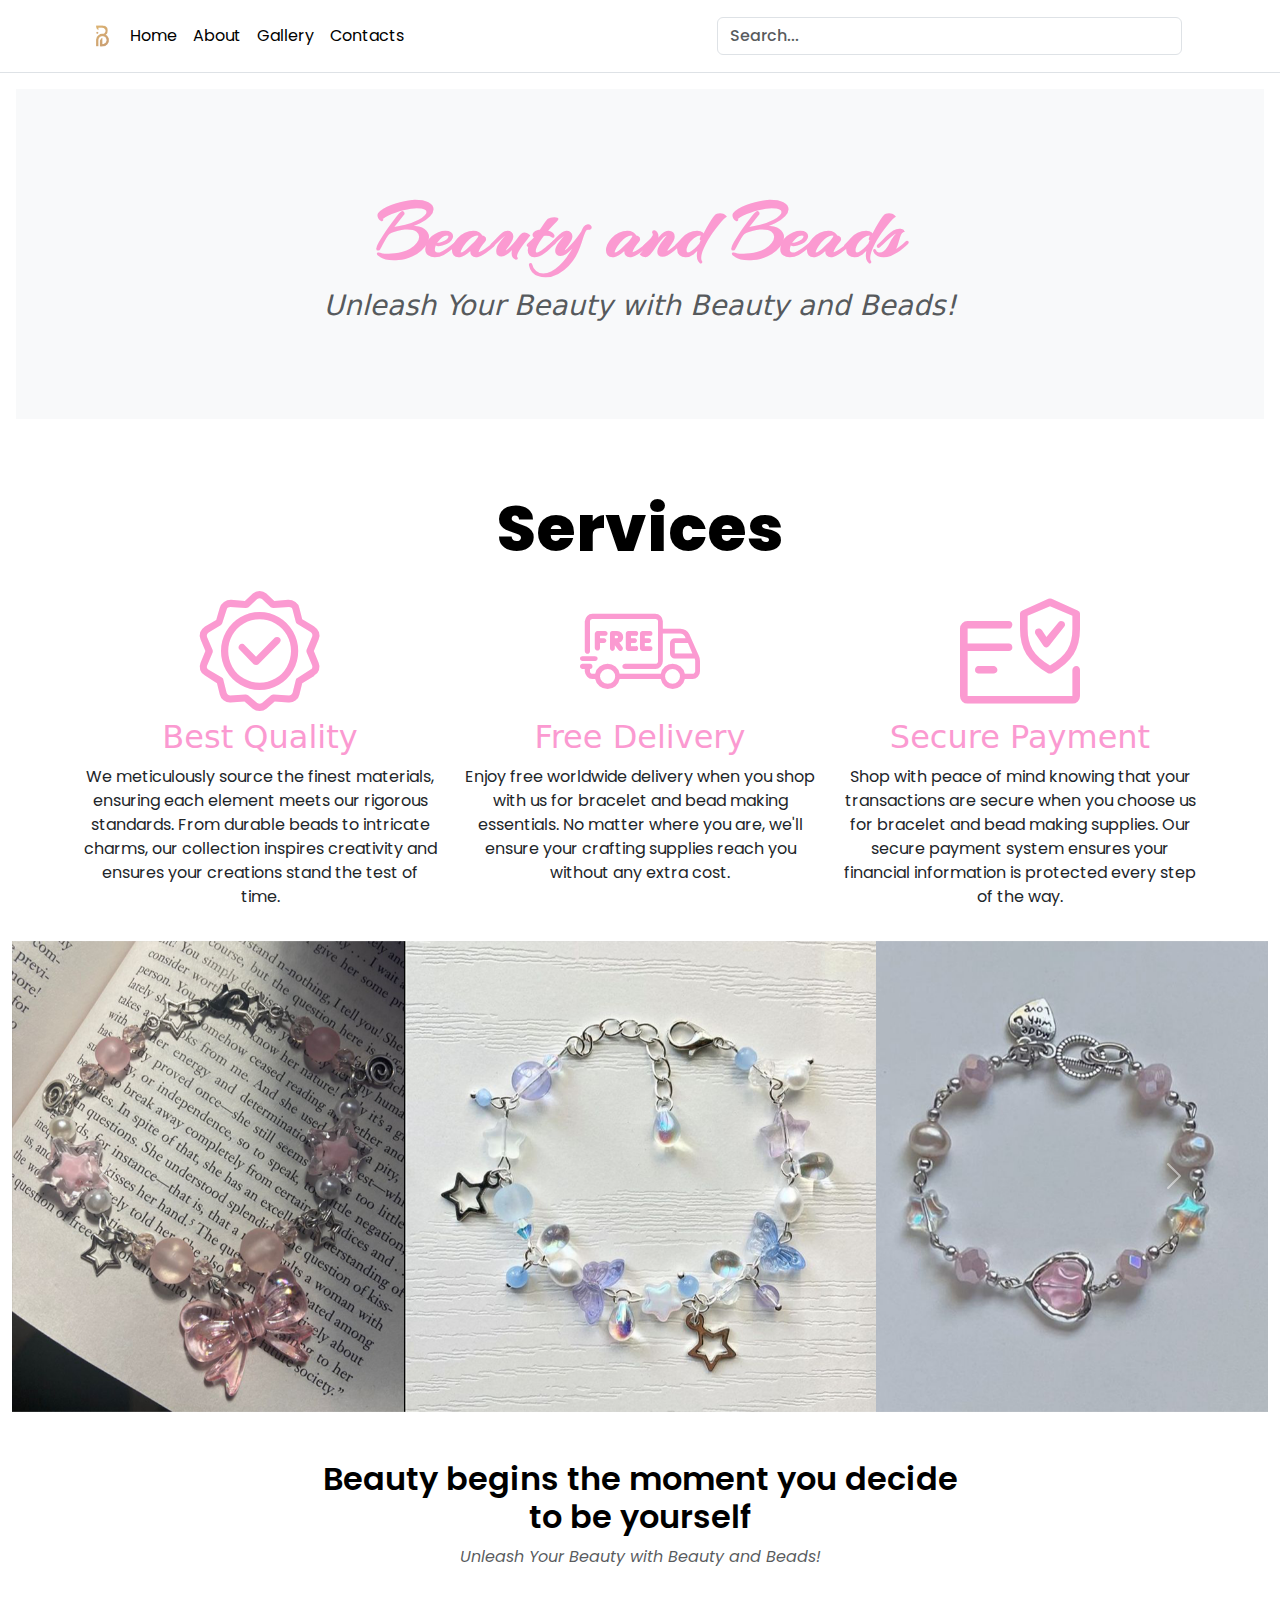
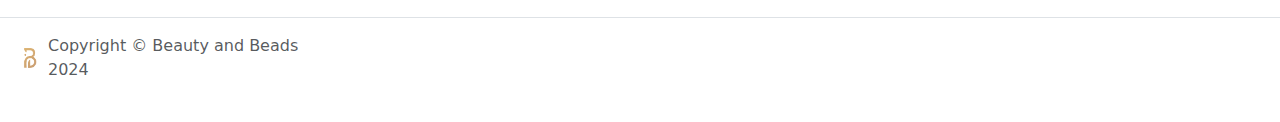
<file: Project ETS/index.html>
<!DOCTYPE html>
<html lang="en">

<head>
  <meta charset="UTF-8">
  <title>Beauty and Beads</title>
  <link rel="icon" type="image/x-icon" href="./images/brand-icon-transparent.png" />
  <link href="https://cdn.jsdelivr.net/npm/bootstrap@5.3.3/dist/css/bootstrap.min.css" rel="stylesheet" integrity="sha384-QWTKZyjpPEjISv5WaRU9OFeRpok6YctnYmDr5pNlyT2bRjXh0JMhjY6hW+ALEwIH" crossorigin="anonymous">

  <link rel="preconnect" href="https://fonts.googleapis.com">
  <link rel="preconnect" href="https://fonts.gstatic.com" crossorigin>
  <link href="https://fonts.googleapis.com/css2?family=Arizonia&family=Berkshire+Swash&family=Caveat:wght@400..700&family=Libre+Baskerville:ital,wght@0,400;0,700;1,400&family=Poppins:ital,wght@0,100;0,200;0,300;0,400;0,500;0,600;0,700;0,800;0,900;1,100;1,200;1,300;1,400;1,500;1,600;1,700;1,800;1,900&display=swap" rel="stylesheet">
  
  <link rel="preconnect" href="https://fonts.googleapis.com">
  <link rel="preconnect" href="https://fonts.gstatic.com" crossorigin>
  <link href="https://fonts.googleapis.com/css2?family=Arizonia&family=Berkshire+Swash&family=Caveat:wght@400..700&family=Libre+Baskerville:ital,wght@0,400;0,700;1,400&family=Poppins:ital,wght@0,100;0,200;0,300;0,400;0,500;0,600;0,700;0,800;0,900;1,100;1,200;1,300;1,400;1,500;1,600;1,700;1,800;1,900&display=swap" rel="stylesheet">

  <link rel="preconnect" href="https://fonts.googleapis.com">
  <link rel="preconnect" href="https://fonts.gstatic.com" crossorigin>
  <link href="https://fonts.googleapis.com/css2?family=Arizonia&family=Berkshire+Swash&family=Caveat:wght@400..700&family=Libre+Baskerville:ital,wght@0,400;0,700;1,400&family=Poppins:ital,wght@0,100;0,200;0,300;0,400;0,500;0,600;0,700;0,800;0,900;1,100;1,200;1,300;1,400;1,500;1,600;1,700;1,800;1,900&family=Sacramento&display=swap" rel="stylesheet">

  <link rel="stylesheet" type="text/css" href="./images/Icon/flaticon_mycollection.css">

  <link rel="stylesheet" href="./style.css">
</head>

<header class="p-3 mb-3 border-bottom">
    <div class="container">
      <div class="d-flex flex-wrap align-items-center justify-content-center justify-content-lg-start">
        <a href="/" class="d-flex align-items-center mb-2 mb-lg-0 link-body-emphasis text-decoration-none">
        </a><img src="./images/brand-icon.jpg" height="40">

        <ul class="nav col-12 col-lg-auto me-lg-auto mb-2 justify-content-center mb-md-0">
          <li><a href="./index.html" class="nav-link px-2 link-body-emphasis">Home</a></li>
          <li><a href="./reference/about.html" class="nav-link px-2 link-body-emphasis">About</a></li>
          <li><a href="./reference/gallery.html" class="nav-link px-2 link-body-emphasis">Gallery</a></li>
          <li><a href="./reference/contact.html" class="nav-link px-2 link-body-emphasis">Contacts</a></li>
        </ul>

        <form class="col-12 col-lg-5 mb-3 mb-lg-0 me-lg-3 justify-content-end" role="search">
          <input type="search" class="form-control" placeholder="Search..." aria-label="Search">
        </form>
        </div>
      </div>
    </div>
  </header>

  <div class="position-relative overflow-hidden p-3 p-md-5 m-md-3 text-center bg-body-tertiary">
    <div class="col-md-7 p-lg-6 mx-auto my-5">
      <h1 class="display-1 fw-bold">Beauty and Beads</h1>
      <h3 class="fw-normal text-muted mb-3">Unleash Your Beauty with Beauty and Beads!</h3>
    </div>
    <div class="product-device shadow-sm d-none d-md-block"></div>
    <div class="product-device product-device-2 shadow-sm d-none d-md-block"></div>
  </div>

  <div class="container">
    <div class="text-center">
      <h2 class="display-3 my-4 pt-5 about">Services</h2>
    </div>
    <div class="row g-4 pb-3 row-cols-1 row-cols-lg-3">
      <div class="col d-flex align-items-start">
        <div class="text-center">
          <span class="fa-stack fa-4x">
            <i class="flaticon-quality"></i>
          </span>
          <h3 class="fs-2 text-body-emphasis">Best Quality</h3>
          <p>We meticulously source the finest materials, ensuring each element meets our rigorous standards. From durable beads to intricate charms, our collection inspires creativity and ensures your creations stand the test of time.</p>
        </div>
      </div>
      <div class="col d-flex align-items-start">
        <div class="text-center">
          <span class="fa-stack fa-4x">
            <i class="flaticon-free-delivery"></i>
          </span>
          <h3 class="fs-2 text-body-emphasis">Free Delivery</h3>
          <p>Enjoy free worldwide delivery when you shop with us for bracelet and bead making essentials. No matter where you are, we'll ensure your crafting supplies reach you without any extra cost.</p>
        </div>
      </div>
      <div class="col d-flex align-items-start">
        <div class="text-center">
          <span class="fa-stack fa-4x">
            <i class="flaticon-credit-card"></i>
          </span>
          <h3 class="fs-2 text-body-emphasis">Secure Payment</h3>
          <p>Shop with peace of mind knowing that your transactions are secure when you choose us for bracelet and bead making supplies. Our secure payment system ensures your financial information is protected every step of the way.</p>
        </div>
      </div>
    </div>
  </div>

  <div class="container-fluid" >
    <div id="carouselExampleAutoplaying" class="carousel slide" data-bs-ride="carousel">
      <div class="carousel-inner">
        <div class="carousel-item active">
          <img src="./images/Beads/carrousel/photo-1.png" class="d-block w-100" alt="colorful bracelet with white background">
        </div>
        <div class="carousel-item">
          <img src="./images/Beads/carrousel/photo-2.png" class="d-block w-100" alt="gold bracelet with black background">
        </div>
        <div class="carousel-item">
          <img src="./images/Beads/carrousel/photo-3.png" class="d-block w-100" alt="white bracelet with white background">
        </div>
      </div>
      <button class="carousel-control-prev" type="button" data-bs-target="#carouselExampleAutoplaying" data-bs-slide="prev">
        <span class="carousel-control-prev-icon" aria-hidden="true"></span>
        <span class="visually-hidden">Previous</span>
      </button>
      <button class="carousel-control-next" type="button" data-bs-target="#carouselExampleAutoplaying" data-bs-slide="next">
        <span class="carousel-control-next-icon" aria-hidden="true"></span>
        <span class="visually-hidden">Next</span>
      </button>
    </div>
  </div>

  <div class="container">
    <div class="col-md-7 p-lg-6 mx-auto my-5 justify-contetn-center">
      <div class="text-center">
        <h2 class="poppins">Beauty begins the moment you decide to be yourself</h2>
        <p class="text-muted tagline">Unleash Your Beauty with Beauty and Beads!</p>
      </div>
    </div>
  </div>

  <footer class="d-flex flex-wrap justify-content-between align-items-center py-3 my-4 border-top">
    <div class="col-md-3 d-flex align-items-center ml-3">
      <a href="/" class="mb-3 me-2 mb-md-0 text-body-secondary text-decoration-none lh-1">
        <img src="./images/brand-icon-transparent.png" height="20" >
      </a>
      <span class="mb-3 mb-md-0 text-body-secondary">Copyright © Beauty and Beads 2024</span>
    </div>
  </footer>

    <script>
      function redirect_product() {
        window.location.href ='./reference/product.html';
    }
    </script>

    <script redirect_about( {
      window.location.href ='./reference/about.html'
    })

    <script src="https://cdn.jsdelivr.net/npm/bootstrap@5.3.3/dist/js/bootstrap.bundle.min.js" integrity="sha384-YvpcrYf0tY3lHB60NNkmXc5s9fDVZLESaAA55NDzOxhy9GkcIdslK1eN7N6jIeHz" crossorigin="anonymous"></script>
</body>

</html>
</file>
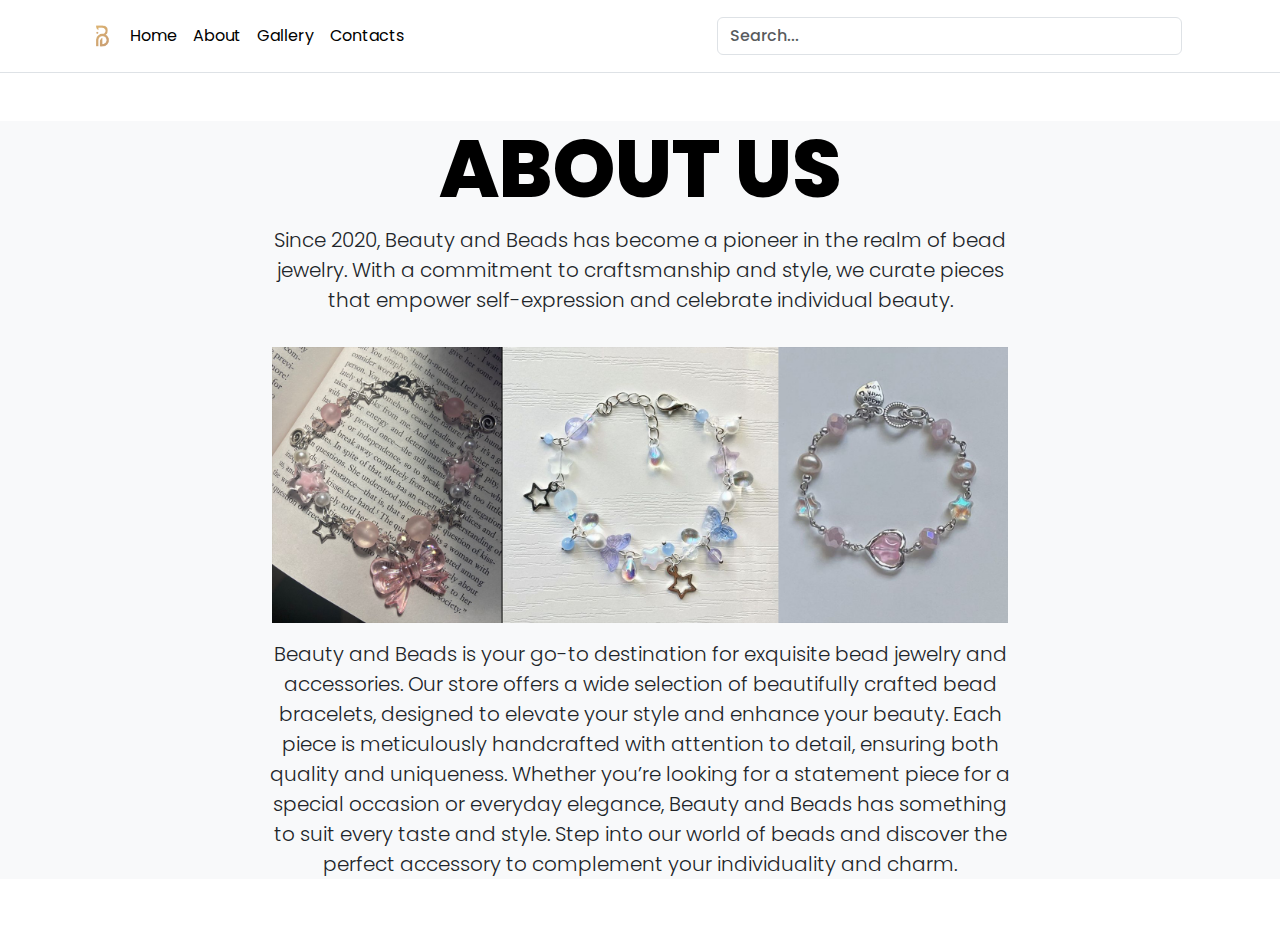
<file: Project ETS/reference/about.html>
<!DOCTYPE html>
<html lang="en">

<head>
  <meta charset="UTF-8">
  <title>About</title>
  <link href="https://cdn.jsdelivr.net/npm/bootstrap@5.3.3/dist/css/bootstrap.min.css" rel="stylesheet" integrity="sha384-QWTKZyjpPEjISv5WaRU9OFeRpok6YctnYmDr5pNlyT2bRjXh0JMhjY6hW+ALEwIH" crossorigin="anonymous">

  <link rel="icon" type="image/x-icon" href="../images/brand-icon-transparent.png" />

  <link rel="preconnect" href="https://fonts.googleapis.com">
  <link rel="preconnect" href="https://fonts.gstatic.com" crossorigin>
  <link href="https://fonts.googleapis.com/css2?family=Arizonia&family=Berkshire+Swash&family=Caveat:wght@400..700&family=Libre+Baskerville:ital,wght@0,400;0,700;1,400&family=Poppins:ital,wght@0,100;0,200;0,300;0,400;0,500;0,600;0,700;0,800;0,900;1,100;1,200;1,300;1,400;1,500;1,600;1,700;1,800;1,900&display=swap" rel="stylesheet">
  
  <link rel="preconnect" href="https://fonts.googleapis.com">
  <link rel="preconnect" href="https://fonts.gstatic.com" crossorigin>
  <link href="https://fonts.googleapis.com/css2?family=Arizonia&family=Berkshire+Swash&family=Caveat:wght@400..700&family=Libre+Baskerville:ital,wght@0,400;0,700;1,400&family=Poppins:ital,wght@0,100;0,200;0,300;0,400;0,500;0,600;0,700;0,800;0,900;1,100;1,200;1,300;1,400;1,500;1,600;1,700;1,800;1,900&display=swap" rel="stylesheet">

  <link rel="preconnect" href="https://fonts.googleapis.com">
  <link rel="preconnect" href="https://fonts.gstatic.com" crossorigin>
  <link href="https://fonts.googleapis.com/css2?family=Arizonia&family=Berkshire+Swash&family=Caveat:wght@400..700&family=Libre+Baskerville:ital,wght@0,400;0,700;1,400&family=Poppins:ital,wght@0,100;0,200;0,300;0,400;0,500;0,600;0,700;0,800;0,900;1,100;1,200;1,300;1,400;1,500;1,600;1,700;1,800;1,900&family=Sacramento&display=swap" rel="stylesheet">

  <link rel="stylesheet" href="../style.css">
</head>

<body>
  <header class="p-3 mb-3 border-bottom">
    <div class="container">
      <div class="d-flex flex-wrap align-items-center justify-content-center justify-content-lg-start">
        <a href="../index.html" class="d-flex align-items-center mb-2 mb-lg-0 link-body-emphasis text-decoration-none">
        </a><img src="../images/brand-icon.jpg" height="40">

        <ul class="nav col-12 col-lg-auto me-lg-auto mb-2 justify-content-center mb-md-0">
          <li><a href="../index.html" class="nav-link px-2 link-body-emphasis">Home</a></li>
          <li><a href="./about.html" class="nav-link px-2 link-body-emphasis">About</a></li>
          <li><a href="./gallery.html" class="nav-link px-2 link-body-emphasis">Gallery</a></li>
          <li><a href="./contact.html" class="nav-link px-2 link-body-emphasis">Contacts</a></li>
        </ul>

        <form class="col-12 col-lg-5 mb-3 mb-lg-0 me-lg-3 justify-content-end" role="search">
          <input type="search" class="form-control" placeholder="Search..." aria-label="Search">
        </form>
        </div>
      </div>
    </div>
  </header>

  <div class="my-5">
    <div class="text-center bg-body-tertiary">
      <div class="container">
        <h1 class="display-1 text-body-emphasis about">ABOUT US</h1>
        <p class="col-lg-8 mx-auto lead">
          Since 2020, Beauty and Beads has become a pioneer in the realm of bead jewelry. With a commitment to craftsmanship and style, we curate pieces that empower self-expression and celebrate individual beauty.
        </p>
        <div class="row">
          <div class="col-lg-8 mx-auto my-3">
            <img src="../images/Beads/carrousel/photo-1.png" class="img-fluid-custom" alt="Image">
          </div>
        </div>
        <p class="col-lg-8 mx-auto lead">
          Beauty and Beads is your go-to destination for exquisite bead jewelry and accessories. Our store offers a wide selection of beautifully crafted bead bracelets, designed to elevate your style and enhance your beauty. Each piece is meticulously handcrafted with attention to detail, ensuring both quality and uniqueness. Whether you’re looking for a statement piece for a special occasion or everyday elegance, Beauty and Beads has something to suit every taste and style. Step into our world of beads and discover the perfect accessory to complement your individuality and charm.
        </p>
      </div>
    </div>
  </div>

    <script src="https://cdn.jsdelivr.net/npm/bootstrap@5.3.3/dist/js/bootstrap.bundle.min.js" integrity="sha384-YvpcrYf0tY3lHB60NNkmXc5s9fDVZLESaAA55NDzOxhy9GkcIdslK1eN7N6jIeHz" crossorigin="anonymous"></script>
</body>

</html>
</file>
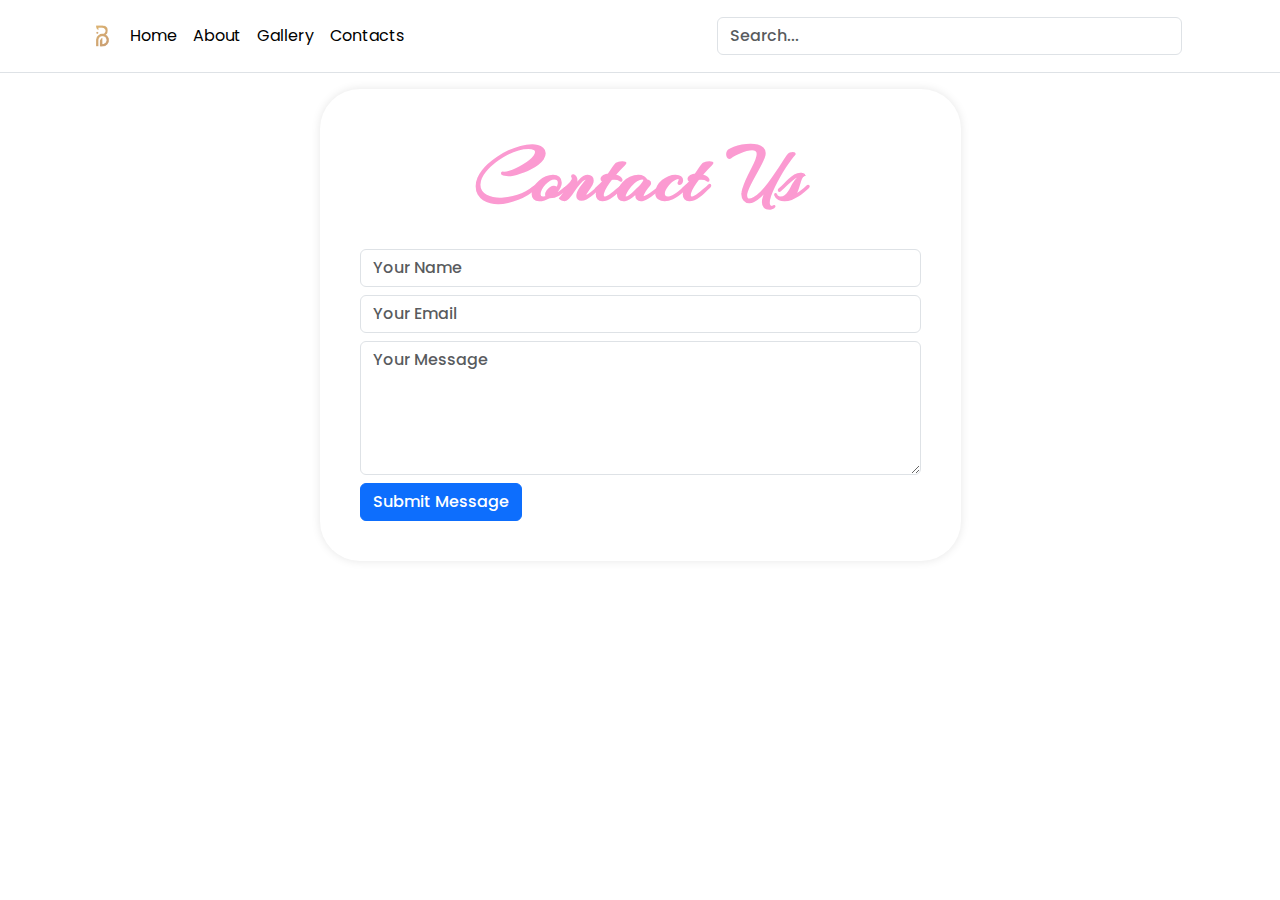
<file: Project ETS/reference/contact.html>
<!DOCTYPE html>
<html lang="en">

<head>
  <meta charset="UTF-8">
  <title>Contact</title>
  <link href="https://cdn.jsdelivr.net/npm/bootstrap@5.3.3/dist/css/bootstrap.min.css" rel="stylesheet" integrity="sha384-QWTKZyjpPEjISv5WaRU9OFeRpok6YctnYmDr5pNlyT2bRjXh0JMhjY6hW+ALEwIH" crossorigin="anonymous">

  <link rel="icon" type="image/x-icon" href="../images/brand-icon-transparent.png" />

  <link rel="preconnect" href="https://fonts.googleapis.com">
  <link rel="preconnect" href="https://fonts.gstatic.com" crossorigin>
  <link href="https://fonts.googleapis.com/css2?family=Arizonia&family=Berkshire+Swash&family=Caveat:wght@400..700&family=Libre+Baskerville:ital,wght@0,400;0,700;1,400&family=Poppins:ital,wght@0,100;0,200;0,300;0,400;0,500;0,600;0,700;0,800;0,900;1,100;1,200;1,300;1,400;1,500;1,600;1,700;1,800;1,900&display=swap" rel="stylesheet">
  
  <link rel="preconnect" href="https://fonts.googleapis.com">
  <link rel="preconnect" href="https://fonts.gstatic.com" crossorigin>
  <link href="https://fonts.googleapis.com/css2?family=Arizonia&family=Berkshire+Swash&family=Caveat:wght@400..700&family=Libre+Baskerville:ital,wght@0,400;0,700;1,400&family=Poppins:ital,wght@0,100;0,200;0,300;0,400;0,500;0,600;0,700;0,800;0,900;1,100;1,200;1,300;1,400;1,500;1,600;1,700;1,800;1,900&display=swap" rel="stylesheet">

  <link rel="preconnect" href="https://fonts.googleapis.com">
  <link rel="preconnect" href="https://fonts.gstatic.com" crossorigin>
  <link href="https://fonts.googleapis.com/css2?family=Arizonia&family=Berkshire+Swash&family=Caveat:wght@400..700&family=Libre+Baskerville:ital,wght@0,400;0,700;1,400&family=Poppins:ital,wght@0,100;0,200;0,300;0,400;0,500;0,600;0,700;0,800;0,900;1,100;1,200;1,300;1,400;1,500;1,600;1,700;1,800;1,900&family=Sacramento&display=swap" rel="stylesheet">

  <link rel="stylesheet" href="../style.css">
</head>

<body class="contact">
  <header class="p-3 mb-3 border-bottom">
    <div class="container">
      <div class="d-flex flex-wrap align-items-center justify-content-center justify-content-lg-start">
        <a href="../index.html" class="d-flex align-items-center mb-2 mb-lg-0 link-body-emphasis text-decoration-none">
        </a><img src="../images/brand-icon.jpg" height="40">

        <ul class="nav col-12 col-lg-auto me-lg-auto mb-2 justify-content-center mb-md-0">
          <li><a href="../index.html" class="nav-link px-2 link-body-emphasis">Home</a></li>
          <li><a href="./about.html" class="nav-link px-2 link-body-emphasis">About</a></li>
          <li><a href="./gallery.html" class="nav-link px-2 link-body-emphasis">Gallery</a></li>
          <li><a href="./contact.html" class="nav-link px-2 link-body-emphasis">Contacts</a></li>
        </ul>

        <form class="col-12 col-lg-5 mb-3 mb-lg-0 me-lg-3 justify-content-end" role="search">
          <input type="search" class="form-control" placeholder="Search..." aria-label="Search">
        </form>
        </div>
      </div>
    </div>
  </header>

  <div class="container contact">
    <div class="row justify-content-center align-items-center">
      <div class="col-md-7">
        <div class="contact-form">
          <h2 class="display-1 text-center mb-4">Contact Us</h2>
          <form>
            <div class="form-group mb-2">
              <input type="text" class="form-control" placeholder="Your Name" required>
            </div>
            <div class="form-group mb-2">
              <input type="email" class="form-control" placeholder="Your Email" required>
            </div>
            <div class="form-group  mb-2">
              <textarea class="form-control" placeholder="Your Message" rows="5" required></textarea>
            </div>
            <button type="submit" class="btn btn-primary btn-block">Submit Message</button>
          </form>
        </div>
      </div>
    </div>
  </div>

  <script src="https://cdn.jsdelivr.net/npm/bootstrap@5.3.3/dist/js/bootstrap.bundle.min.js" integrity="sha384-YvpcrYf0tY3lHB60NNkmXc5s9fDVZLESaAA55NDzOxhy9GkcIdslK1eN7N6jIeHz" crossorigin="anonymous"></script>
</body>

</html>
</file>
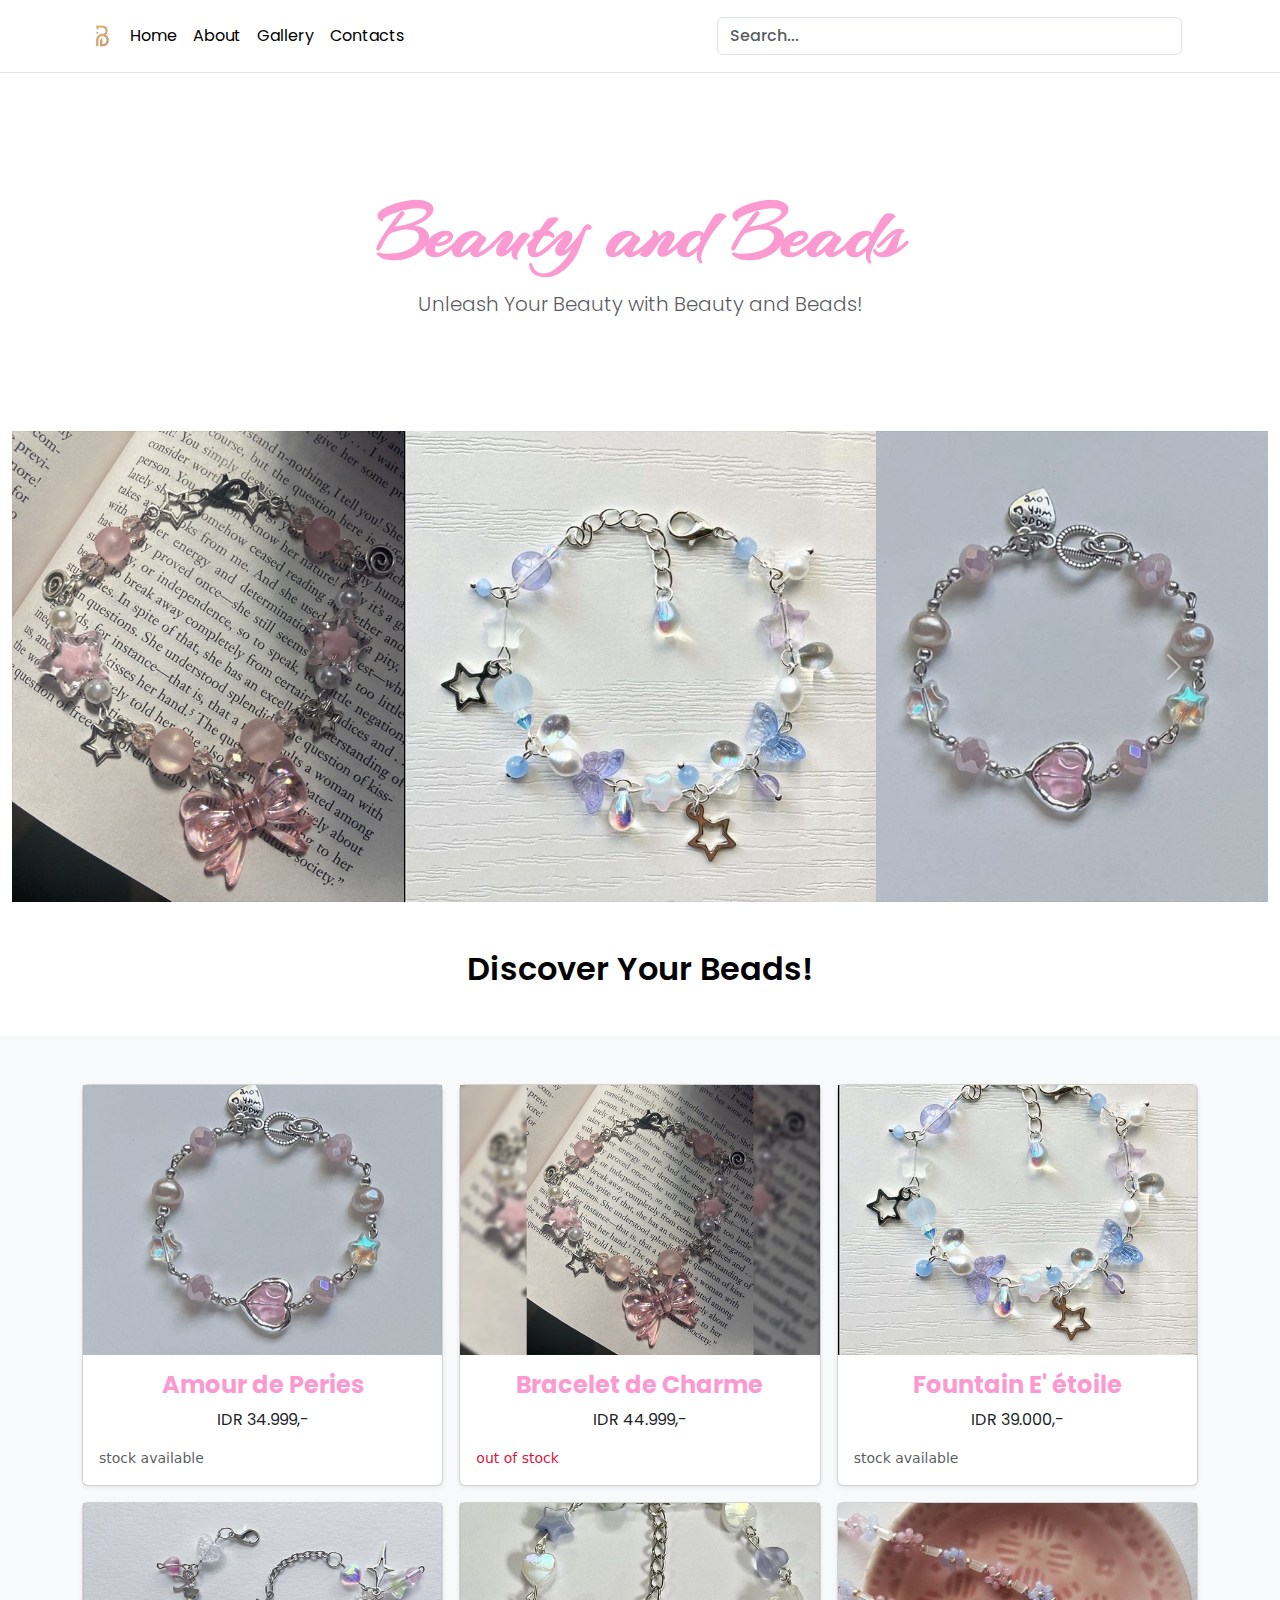
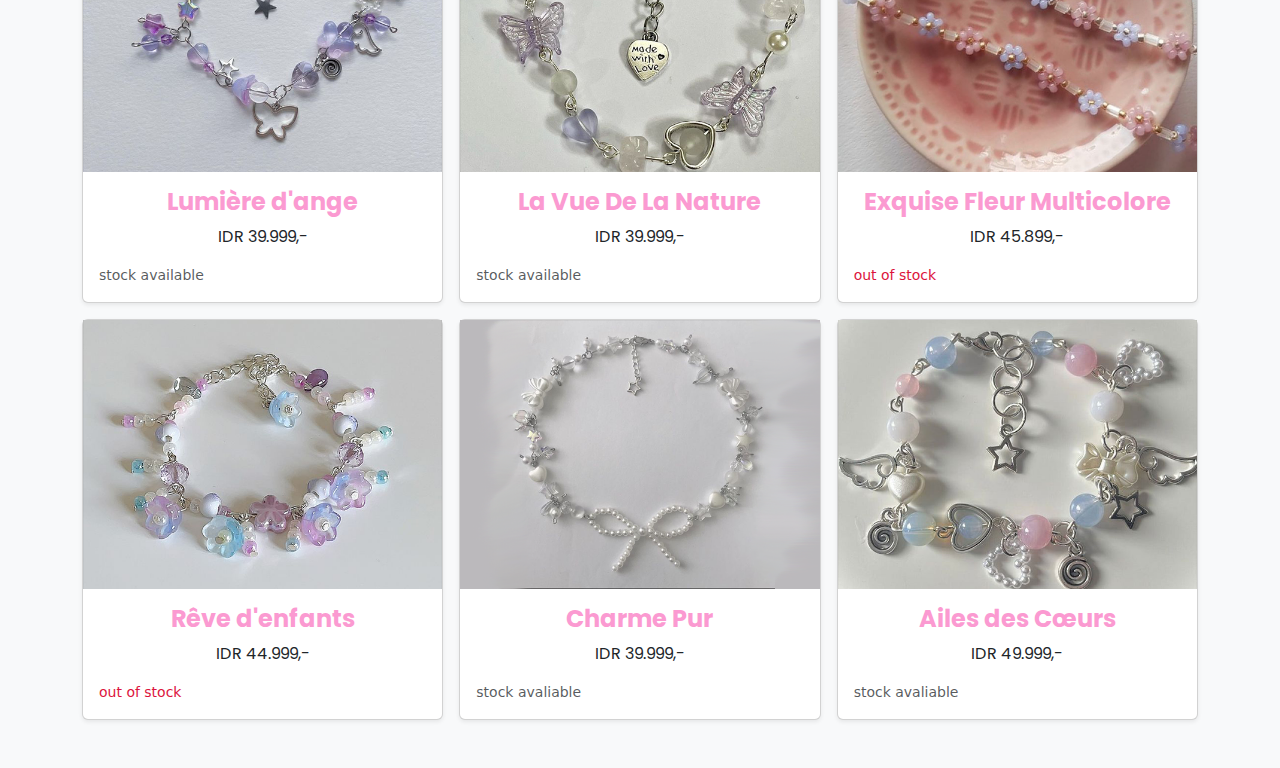
<file: Project ETS/reference/gallery.html>
<!DOCTYPE html>
<html lang="en">

<head>
  <meta charset="UTF-8">
  <title>Gallery</title>
  <link href="https://cdn.jsdelivr.net/npm/bootstrap@5.3.3/dist/css/bootstrap.min.css" rel="stylesheet" integrity="sha384-QWTKZyjpPEjISv5WaRU9OFeRpok6YctnYmDr5pNlyT2bRjXh0JMhjY6hW+ALEwIH" crossorigin="anonymous">

  <link rel="icon" type="image/x-icon" href="../images/brand-icon-transparent.png" />

  <link rel="preconnect" href="https://fonts.googleapis.com">
  <link rel="preconnect" href="https://fonts.gstatic.com" crossorigin>
  <link href="https://fonts.googleapis.com/css2?family=Arizonia&family=Berkshire+Swash&family=Caveat:wght@400..700&family=Libre+Baskerville:ital,wght@0,400;0,700;1,400&family=Poppins:ital,wght@0,100;0,200;0,300;0,400;0,500;0,600;0,700;0,800;0,900;1,100;1,200;1,300;1,400;1,500;1,600;1,700;1,800;1,900&display=swap" rel="stylesheet">
  
  <link rel="preconnect" href="https://fonts.googleapis.com">
  <link rel="preconnect" href="https://fonts.gstatic.com" crossorigin>
  <link href="https://fonts.googleapis.com/css2?family=Arizonia&family=Berkshire+Swash&family=Caveat:wght@400..700&family=Libre+Baskerville:ital,wght@0,400;0,700;1,400&family=Poppins:ital,wght@0,100;0,200;0,300;0,400;0,500;0,600;0,700;0,800;0,900;1,100;1,200;1,300;1,400;1,500;1,600;1,700;1,800;1,900&display=swap" rel="stylesheet">

  <link rel="preconnect" href="https://fonts.googleapis.com">
  <link rel="preconnect" href="https://fonts.gstatic.com" crossorigin>
  <link href="https://fonts.googleapis.com/css2?family=Arizonia&family=Berkshire+Swash&family=Caveat:wght@400..700&family=Libre+Baskerville:ital,wght@0,400;0,700;1,400&family=Poppins:ital,wght@0,100;0,200;0,300;0,400;0,500;0,600;0,700;0,800;0,900;1,100;1,200;1,300;1,400;1,500;1,600;1,700;1,800;1,900&family=Sacramento&display=swap" rel="stylesheet">

  <link rel="preconnect" href="https://fonts.googleapis.com">
  <link href="https://fonts.googleapis.com/css2?family=Allura&family=Arizonia&family=Berkshire+Swash&family=Caveat:wght@400..700&family=Libre+Baskerville:ital,wght@0,400;0,700;1,400&family=Poppins:ital,wght@0,100;0,200;0,300;0,400;0,500;0,600;0,700;0,800;0,900;1,100;1,200;1,300;1,400;1,500;1,600;1,700;1,800;1,900&family=Sacramento&display=swap" rel="stylesheet">
  <link rel="preconnect" href="https://fonts.gstatic.com" crossorigin>

  <link rel="stylesheet" href="../style.css">
  <style>

  </style>
</head>

<body>
  <header class="p-3 mb-3 border-bottom">
    <div class="container">
      <div class="d-flex flex-wrap align-items-center justify-content-center justify-content-lg-start">
        <a href="/" class="d-flex align-items-center mb-2 mb-lg-0 link-body-emphasis text-decoration-none">
        </a><img src="../images/brand-icon.jpg" height="40">

        <ul class="nav col-12 col-lg-auto me-lg-auto mb-2 justify-content-center mb-md-0">
          <li><a href="../index.html" class="nav-link px-2 link-body-emphasis">Home</a></li>
          <li><a href="./about.html" class="nav-link px-2 link-body-emphasis">About</a></li>
          <li><a href="./gallery.html" class="nav-link px-2 link-body-emphasis">Gallery</a></li>
          <li><a href="./contact.html" class="nav-link px-2 link-body-emphasis">Contacts</a></li>
        </ul>

        <form class="col-12 col-lg-5 mb-3 mb-lg-0 me-lg-3 justify-content-end" role="search">
          <input type="search" class="form-control" placeholder="Search..." aria-label="Search">
        </form>
        </div>
      </div>
    </div>
  </header>

  <section class="py-5 text-center container">
    <div class="row py-lg-5">
      <div class="col-lg-6 col-md-8 mx-auto">
        <h1 class="display-1 fw-bold">Beauty and Beads</h1>
        <p class="lead text-body-secondary">Unleash Your Beauty with Beauty and Beads!</p>
      </div>
    </div>
  </section>

  <div class="container-fluid" >
    <div id="carouselExampleAutoplaying" class="carousel slide" data-bs-ride="carousel">
      <div class="carousel-inner">
        <div class="carousel-item active">
          <img src="../images/Beads/carrousel/photo-1.png" class="d-block w-100" alt="colorful bracelet with white background">
        </div>
        <div class="carousel-item">
          <img src="../images/Beads/carrousel/photo-2.png" class="d-block w-100" alt="gold bracelet with black background">
        </div>
        <div class="carousel-item">
          <img src="../images/Beads/carrousel/photo-3.png" class="d-block w-100" alt="white bracelet with white background">
        </div>
      </div>
      <button class="carousel-control-prev" type="button" data-bs-target="#carouselExampleAutoplaying" data-bs-slide="prev">
        <span class="carousel-control-prev-icon" aria-hidden="true"></span>
        <span class="visually-hidden">Previous</span>
      </button>
      <button class="carousel-control-next" type="button" data-bs-target="#carouselExampleAutoplaying" data-bs-slide="next">
        <span class="carousel-control-next-icon" aria-hidden="true"></span>
        <span class="visually-hidden">Next</span>
      </button>
    </div>
  </div>

  <div class="container">
    <div class="col-md-7 p-lg-6 mx-auto my-5 justify-contetn-center">
      <div class="text-center">
        <h2 class="poppins">Discover Your Beads!</h2>
      </div>
    </div>
  </div>

  <div class="album py-5 bg-body-tertiary">
    <div class="container">
      <div class="row row-cols-1 row-cols-sm-2 row-cols-md-3 g-3">
        <!--Item 1-->
        <div class="col">
          <div class="card shadow-sm">
            <img src="../images/Beads/beads-1.png" alt="...">
            <div class="card-body text-center">
              <h4 class="card-title">Amour de Peries</h4>
              <p class="card-text">IDR 34.999,-</p>
              <div class="d-flex justify-content-between align-items-center">
                <small class="text-body-secondary">stock available</small>
              </div>
            </div>
          </div>
        </div>
        <!--Item 2-->
        <div class="col">
          <div class="card shadow-sm">
            <img src="../images/Beads/beads-2.png" alt="...">
            <div class="card-body text-center">
              <h4 class="card-title">Bracelet de Charme</h4>
              <p class="card-text">IDR 44.999,-</p>
              <div class="d-flex justify-content-between align-items-center">
                <small class="text-body-secondary outofstock">out of stock</small>
              </div>
            </div>
          </div>
        </div>
        <!--Item 3-->
        <div class="col">
          <div class="card shadow-sm">
            <img src="../images/Beads/beads-3.png" alt="...">
            <div class="card-body text-center">
              <h4 class="card-title">Fountain E' étoile</h4>
              <p class="card-text">IDR 39.000,-</p>
              <div class="d-flex justify-content-between align-items-center">
                <small class="text-body-secondary">stock available</small>
              </div>
            </div>
          </div>
        </div>
        <!--Item 4-->
        <div class="col">
          <div class="card shadow-sm">
            <img src="../images/Beads/beads-4.png" alt="...">
            <div class="card-body text-center">
              <h4 class="card-title">Lumière d'ange</h4>
              <p class="card-text">IDR 39.999,-</p>
              <div class="d-flex justify-content-between align-items-center">
                <small class="text-body-secondary">stock available</small>
              </div>
            </div>
          </div>
        </div>
        <!--Item 5-->
        <div class="col">
          <div class="card shadow-sm">
            <img src="../images/Beads/beads-5.png" alt="...">
            <div class="card-body text-center">
              <h4 class="card-title">La Vue De La Nature</h4>
              <p class="card-text">IDR 39.999,-</p>
              <div class="d-flex justify-content-between align-items-center">
                <small class="text-body-secondary">stock available</small>
              </div>
            </div>
          </div>
        </div>
        <!--Item 6-->
        <div class="col">
          <div class="card shadow-sm">
            <img src="../images/Beads/beads-6.png" alt="...">
            <div class="card-body text-center">
              <h4 class="card-title">Exquise Fleur Multicolore</h4>
              <p class="card-text">IDR 45.899,-</p>
              <div class="d-flex justify-content-between align-items-center">
                <small class="text-body-secondary outofstock">out of stock</small>
              </div>
            </div>
          </div>
        </div>
        <!--Item 7-->
        <div class="col">
          <div class="card shadow-sm">
            <img src="../images/Beads/beads-7.png" alt="...">
            <div class="card-body text-center">
              <h4 class="card-title">Rêve d'enfants</h4>
              <p class="card-text">IDR 44.999,-</p>
              <div class="d-flex justify-content-between align-items-center">
                <small class="text-body-secondary outofstock">out of stock</small>
              </div>
            </div>
          </div>
        </div>
        <!--Item 8-->
        <div class="col">
          <div class="card shadow-sm">
            <img src="../images/Beads/beads-8.png" alt="...">
            <div class="card-body text-center">
              <h4 class="card-title">Charme Pur</h4>
              <p class="card-text">IDR 39.999,-</p>
              <div class="d-flex justify-content-between align-items-center">
                <small class="text-body-secondary">stock avaliable</small>
              </div>
            </div>
          </div>
        </div>
        <!--Item 9-->
        <div class="col">
          <div class="card shadow-sm">
            <img src="../images/Beads/beads-9.png" alt="...">
            <div class="card-body text-center">
              <h4 class="card-title">Ailes des Cœurs</h4>
              <p class="card-text">IDR 49.999,-</p>
              <div class="d-flex justify-content-between align-items-center">
                <small class="text-body-secondary">stock avaliable</small>
              </div>
            </div>
          </div>
        </div>
      </div>
    </div>
  </div>


  <script src="https://cdn.jsdelivr.net/npm/bootstrap@5.3.3/dist/js/bootstrap.bundle.min.js" integrity="sha384-YvpcrYf0tY3lHB60NNkmXc5s9fDVZLESaAA55NDzOxhy9GkcIdslK1eN7N6jIeHz" crossorigin="anonymous"></script>
</body>

</html>
</file>
<file: Project ETS/images/Icon/flaticon_mycollection.css>
/*!
*    ______ _       _   _
*    |  ____| |     | | (_)
*    | |__  | | __ _| |_ _  ___ ___  _ __
*    |  __| | |/ _` | __| |/ __/ _ \| '_ \
*    | |    | | (_| | |_| | (_| (_) | | | |
*    |_|    |_|\__,_|\__|_|\___\___/|_| |_|
*
*         https://www.flaticon.com
*/

@font-face {
    font-family: "flaticon_mycollection";
    src: url("./flaticon_mycollection.woff2?3766b1c2cb164ecc64d3950669baad14") format("woff2"),
url("./flaticon_mycollection.woff?3766b1c2cb164ecc64d3950669baad14") format("woff"),
url("./flaticon_mycollection.eot?3766b1c2cb164ecc64d3950669baad14#iefix") format("embedded-opentype"),
url("./flaticon_mycollection.ttf?3766b1c2cb164ecc64d3950669baad14") format("truetype"),
url("./flaticon_mycollection.svg?3766b1c2cb164ecc64d3950669baad14#flaticon_mycollection") format("svg")
}

i[class^="flaticon-"]:before, i[class*=" flaticon-"]:before {
    font-family: flaticon_mycollection !important;
    font-style: normal;
    font-weight: normal !important;
    font-variant: normal;
    text-transform: none;
    line-height: 1;
    -webkit-font-smoothing: antialiased;
    -moz-osx-font-smoothing: grayscale;
}

.flaticon-quality:before {
    content: "\f101";
    font-size: 120px;
    color: #FB9AD1;
}
.flaticon-free-delivery:before {
    content: "\f102";
    font-size: 120px;
    color: #FB9AD1;
}
.flaticon-credit-card:before {
    content: "\f103";
    font-size: 120px;
    color: #FB9AD1;
}
</file>
<file: Project ETS/style.css>
h1 {
    font-family: "Arizonia", cursive;
    font-weight: 1000;
    font-style: normal;
    color: #FB9AD1 !important;
  }

 h2 {
    font-family: "Arizonia", cursive;
    font-weight: 1000;
    font-style: normal;
    color: #FB9AD1 !important;
  }

  body > div.container.my-5 > div > h1 {
    padding-top: 20px !important;
  }

  body > div.container.my-5 > div > p {
    color: #222831 !important;
  }

  body > div.container.my-5 > div > div > button {
    background-color: #153448 !important;
    --bs-btn-hover-border-color: #000 !important;
    --bs-btn-active-border-color: #000 !important;
    --bs-btn-border-color: #000;
  }

  body > div.container.my-5 > div {
    background-color: #EEEEEE !important;
  }

  body > footer > div > a > img {
    margin-left: 20px;
  }

  p {
    font-family: "Poppins", sans-serif;
    font-weight: 400;
    font-style: normal;
  }

  a {
    font-family: "Poppins", sans-serif;
    font-weight: 400;
    font-style: normal;
  }

  .gold{
    color: black;
    font-weight: 500;
  }

  .main-colored {
    background-color: #3C5B6F !important;
  }

  .outofstock {
    color: crimson !important;
  }

  .card-title {
    color: #FB9AD1 !important;
    font-family: "Poppins", cursive;;
    font-weight: 700;
    font-size: 1.5rem;
  }

  .text-body-emphasis {
    color: #FB9AD1 !important;
  }

  .contact-form {
    background-image: url("./images/map-image.png");
    padding: 40px;
    border-radius: 40px;
    box-shadow: 0px 0px 10px rgba(0, 0, 0, 0.1);

  }
  .contact-form h2 {
    font-weight: 700;
    color: #333;
  }

  .form-control{
    font-family: "poppins", sans-serif;
    font-weight: 500;
    font-style: normal;
    color: #000 !important;
  }

  .btn.btn-primary.btn-block {
    font-family: "poppins", sans-serif;
    font-weight: 500;
    font-style: normal;
    color: #fff !important;
  }

  .img-fluid-custom {
    width: 100%;
    max-height: 300px;
    height: auto;
  }  

  .about {
    font-family: "poppins", sans-serif;
    font-weight: 800;
    font-style: normal;
    color: #000 !important;
  }

  .poppins {
    font-family: "poppins", sans-serif;
    font-weight: 600;
    font-style: normal;
    color: #000 !important;
  }

  .fw-normal.text-muted.mb-3 {
    font-style: italic !important;
  }

  .text-muted.py-2.quote {
    font-size: 1.5rem;
    font-style: italic !important;
  }

  .quote {
    font-size: 1.5rem;
  }

  .tagline {
    font-style: italic !important;
  }
</file>
